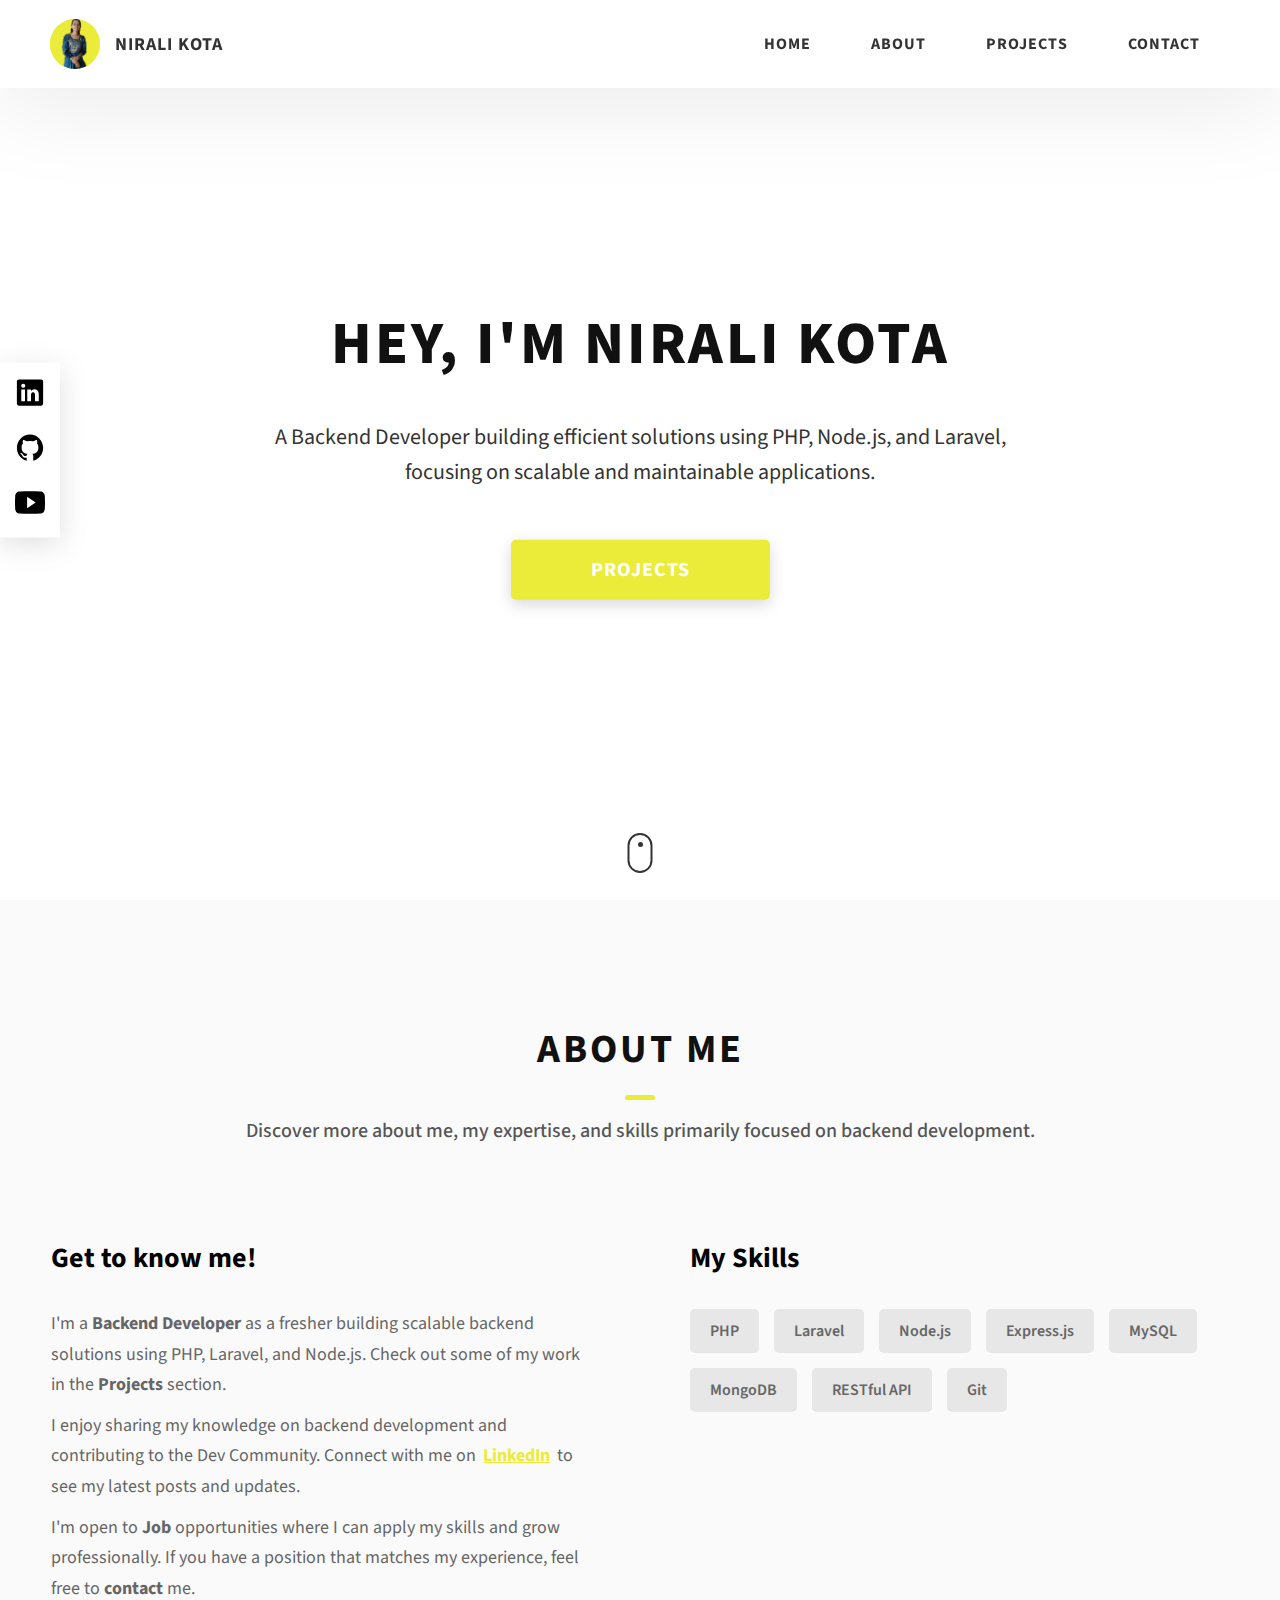
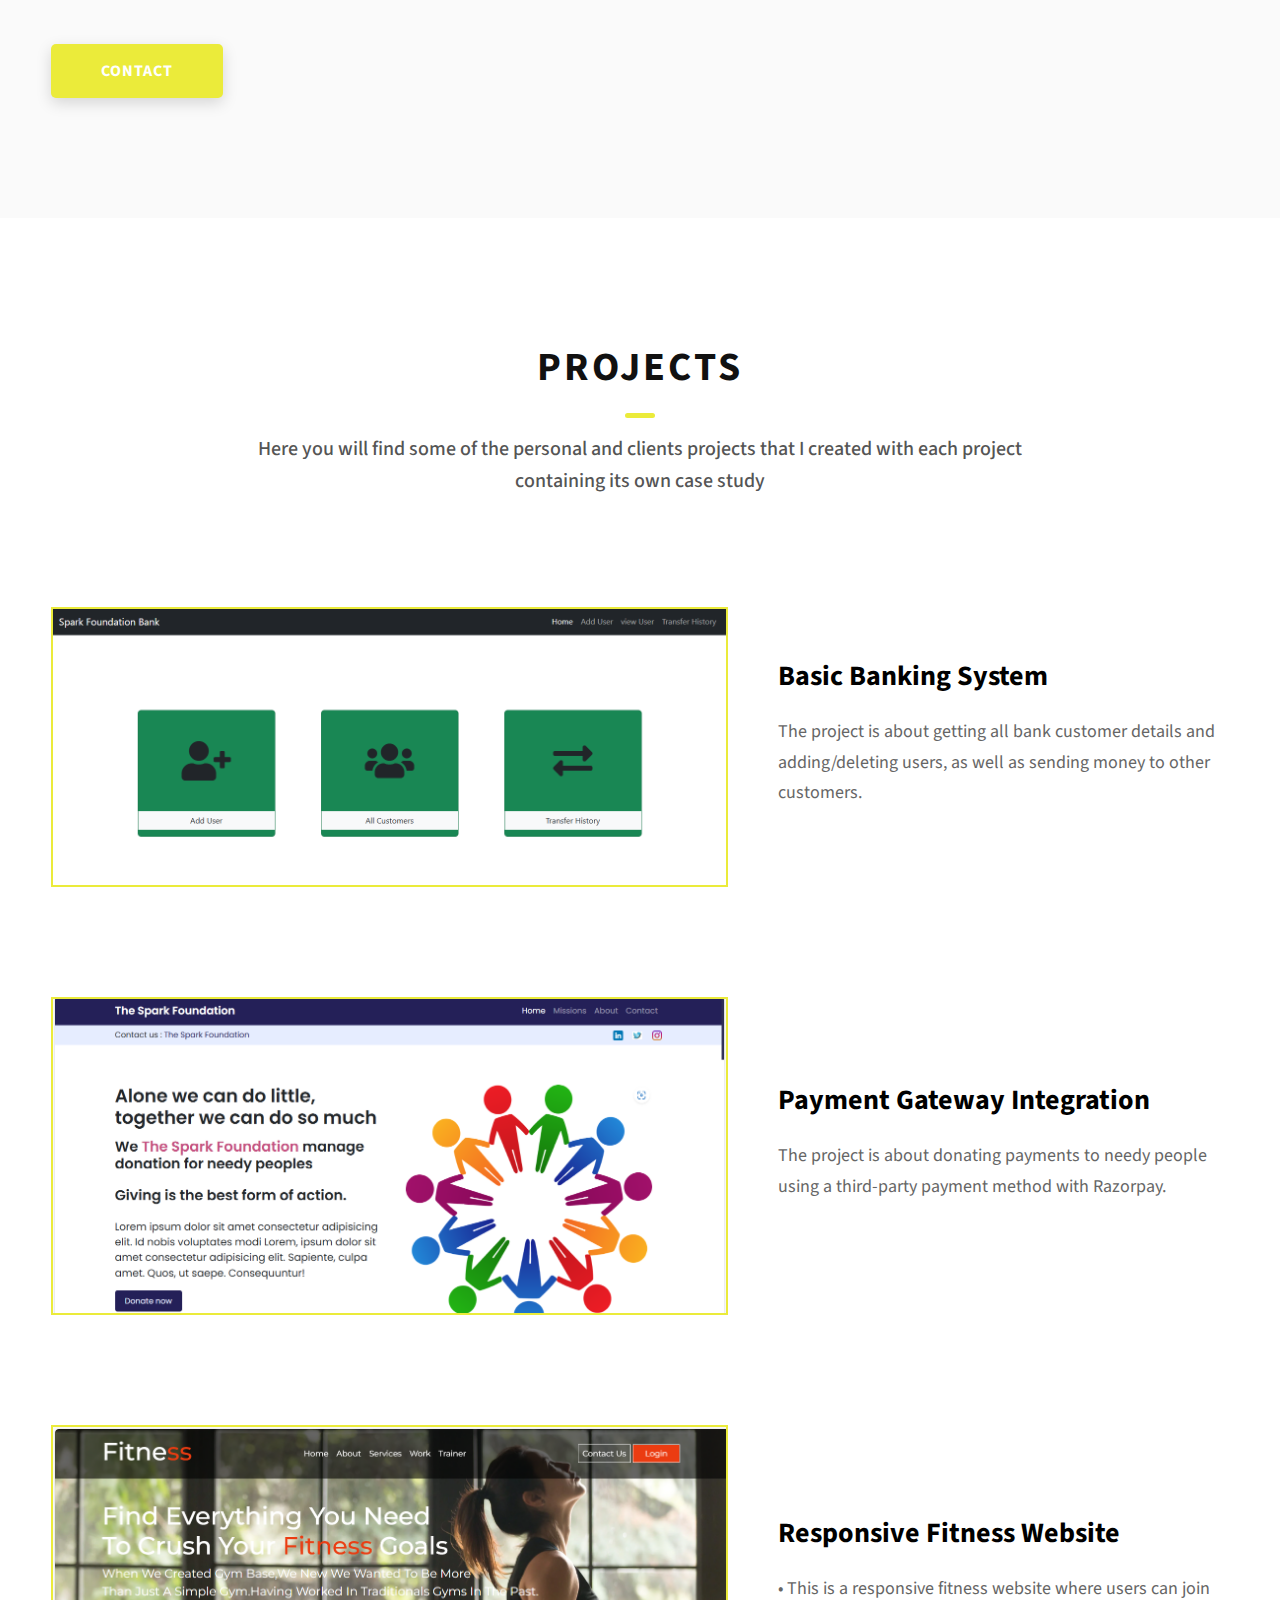
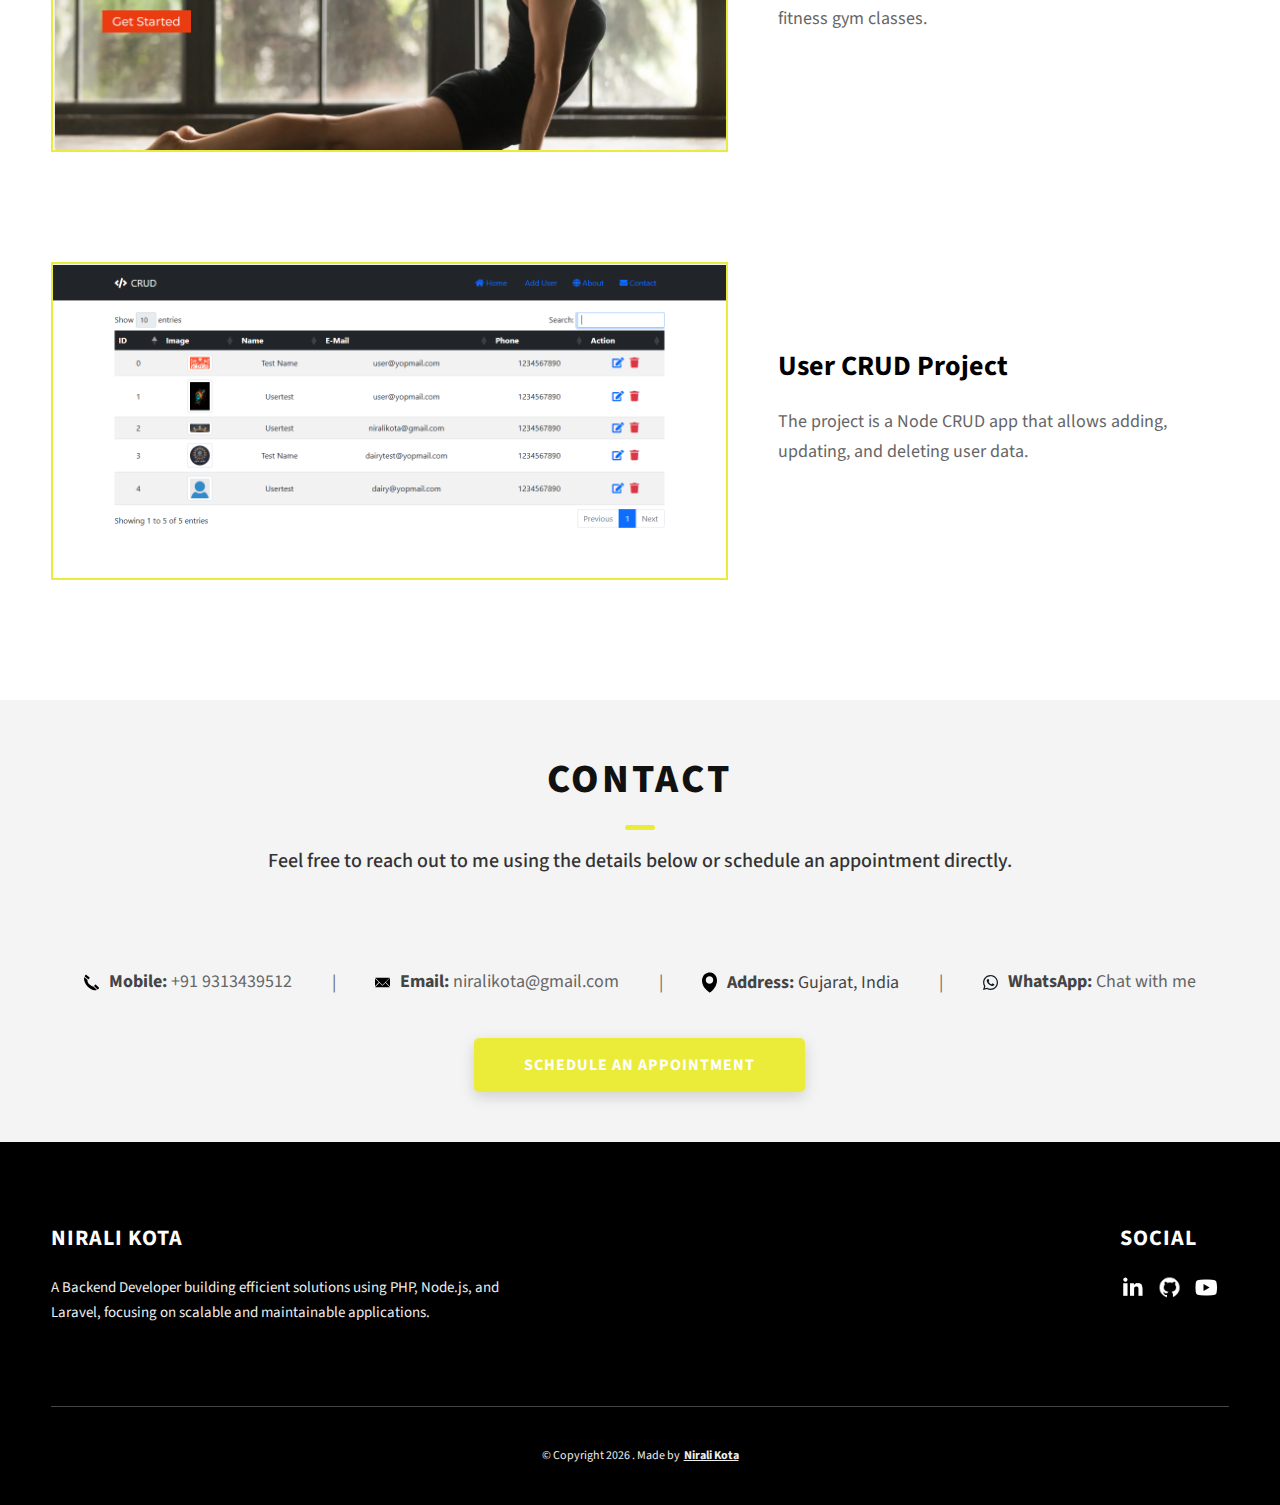
<file: index.html>
<!DOCTYPE html>
<html lang="en">

<head>
  <meta charset="UTF-8" />
  <meta name="viewport" content="width=device-width, initial-scale=1.0" />
  <meta http-equiv="X-UA-Compatible" content="ie=edge" />
  <link id="favicon" rel="icon" href="" type="image/x-icon">

  <title></title>

  <!-- Meta Tags -->
  <meta name="description" content="" />
  <meta name="author" content="" />
  <meta property="og:title" content="" />
  <meta property="og:site_name" content="" />
  <meta property="og:url" content="" />
  <meta property="og:description" content="" />
  <meta property="og:type" content="" />
  <meta property="og:image" content="" />

  <!-- Stylesheets -->
  <link rel="stylesheet" href="css/style.css" />

  <link href="https://fonts.googleapis.com/css2?family=Source+Sans+Pro:wght@400;600;700;900&display=swap"
    rel="stylesheet" />
  <script>
    window.dataLayer = window.dataLayer || [];
    function gtag() {
      dataLayer.push(arguments);
    }
    gtag("js", new Date());

    gtag("config", "G-QD9ESD1D9K");
  </script>

  <script>

  </script>
</head>

<body>
  <header class="header">
    <div class="header__content">
      <div class="header__logo-container">
        <div class="header__logo-img-cont">
          <img src="" alt="" class="header__logo-img" />
        </div>
        <span class="header__logo-sub"></span>
      </div>
      <div class="header__main">
        <ul class="header__links">
          <li class="header__link-wrapper">
            <a href="./" class="header__link"> Home </a>
          </li>
          <li class="header__link-wrapper">
            <a href="./#about" class="header__link">About </a>
          </li>
          <li class="header__link-wrapper">
            <a href="./#projects" class="header__link"> Projects </a>
          </li>
          <li class="header__link-wrapper">
            <a href="./#contact" class="header__link"> Contact </a>
          </li>
        </ul>
        <div class="header__main-ham-menu-cont">
          <img src="./assets/svg/ham-menu.svg" alt="hamburger menu" class="header__main-ham-menu" />
          <img src="./assets/svg/ham-menu-close.svg" alt="hamburger menu close"
            class="header__main-ham-menu-close d-none" />
        </div>
      </div>
    </div>
    <div class="header__sm-menu">
      <div class="header__sm-menu-content">
        <ul class="header__sm-menu-links">
          <li class="header__sm-menu-link">
            <a href="./"> Home </a>
          </li>

          <li class="header__sm-menu-link">
            <a href="./#about"> About </a>
          </li>

          <li class="header__sm-menu-link">
            <a href="./#projects"> Projects </a>
          </li>

          <li class="header__sm-menu-link">
            <a href="./#contact"> Contact </a>
          </li>
        </ul>
      </div>
    </div>
  </header>
  <section class="home-hero">
    <div class="home-hero__content">
      <h1 class="heading-primary"></h1>
      <div class="home-hero__info">
        <p class="text-primary">
        </p>
      </div>
      <div class="home-hero__cta">
        <a href="./#projects" class="btn btn--bg">Projects</a>
      </div>
    </div>
    <div class="home-hero__socials">
    </div>
    <div class="home-hero__mouse-scroll-cont">
      <div class="mouse"></div>
    </div>
  </section>
  <section id="about" class="about sec-pad">
  </section>
  <section id="projects" class="projects sec-pad">
    <div class="main-container">
      <h2 class="heading heading-sec heading-sec__mb-bg">
        <span class="heading-sec__main">Projects</span>
        <span class="heading-sec__sub">
          Here you will find some of the personal and clients projects that I
          created with each project containing its own case study
        </span>
      </h2>
      <div class="projects__content"></div>
    </div>
  </section>
  <section id="contact" class="contact sec-pad">
    <div class="main-container">
      <h2 class="heading heading-sec heading-sec__mb-med">
        <span class="heading-sec__main heading-sec__main--lt">Contact</span>
        <span class="heading-sec__sub heading-sec__sub--lt">
          Feel free to reach out to me using the details below or schedule an appointment directly.
        </span>
      </h2>

      <div id="contactDetails" class="contact-details"></div>
      <!-- Appointment Section -->
      <div class="appointment">
        <a href="https://calendly.com/niralikota" target="_blank"
          class="btn btn--med btn--theme dynamicBgClr">
          Schedule an Appointment
        </a>
      </div>
    </div>
  </section>

<footer class="main-footer">
  <div class="main-container">
    <div class="main-footer__upper">
      <div class="main-footer__row main-footer__row-1">
        <h2 class="heading heading-sm main-footer__heading-sm">
          <span>Social</span>
        </h2>
        <div class="main-footer__social-cont"></div>
      </div>
      <div class="main-footer__row main-footer__row-2">
        <h2 class="heading heading-sm text-lt" id="footer-name">Ram Maheshwari</h2>
        <p class="main-footer__short-desc" id="footer-description">
          A Frontend focused Web Developer building the Frontend of Websites and Web Applications that leads to the
          success of the overall product
        </p>
      </div>
    </div>
    <div class="main-footer__lower">
      &copy; Copyright
      <script>
        document.write(new Date().getFullYear());
      </script>
      . Made by
      <a rel="noreferrer" target="_blank" id="footer-link" href="">Ram Maheshwari</a>
    </div>
  </div>
</footer>

  <script src="./index.js"></script>
</body>

</html>
</file>
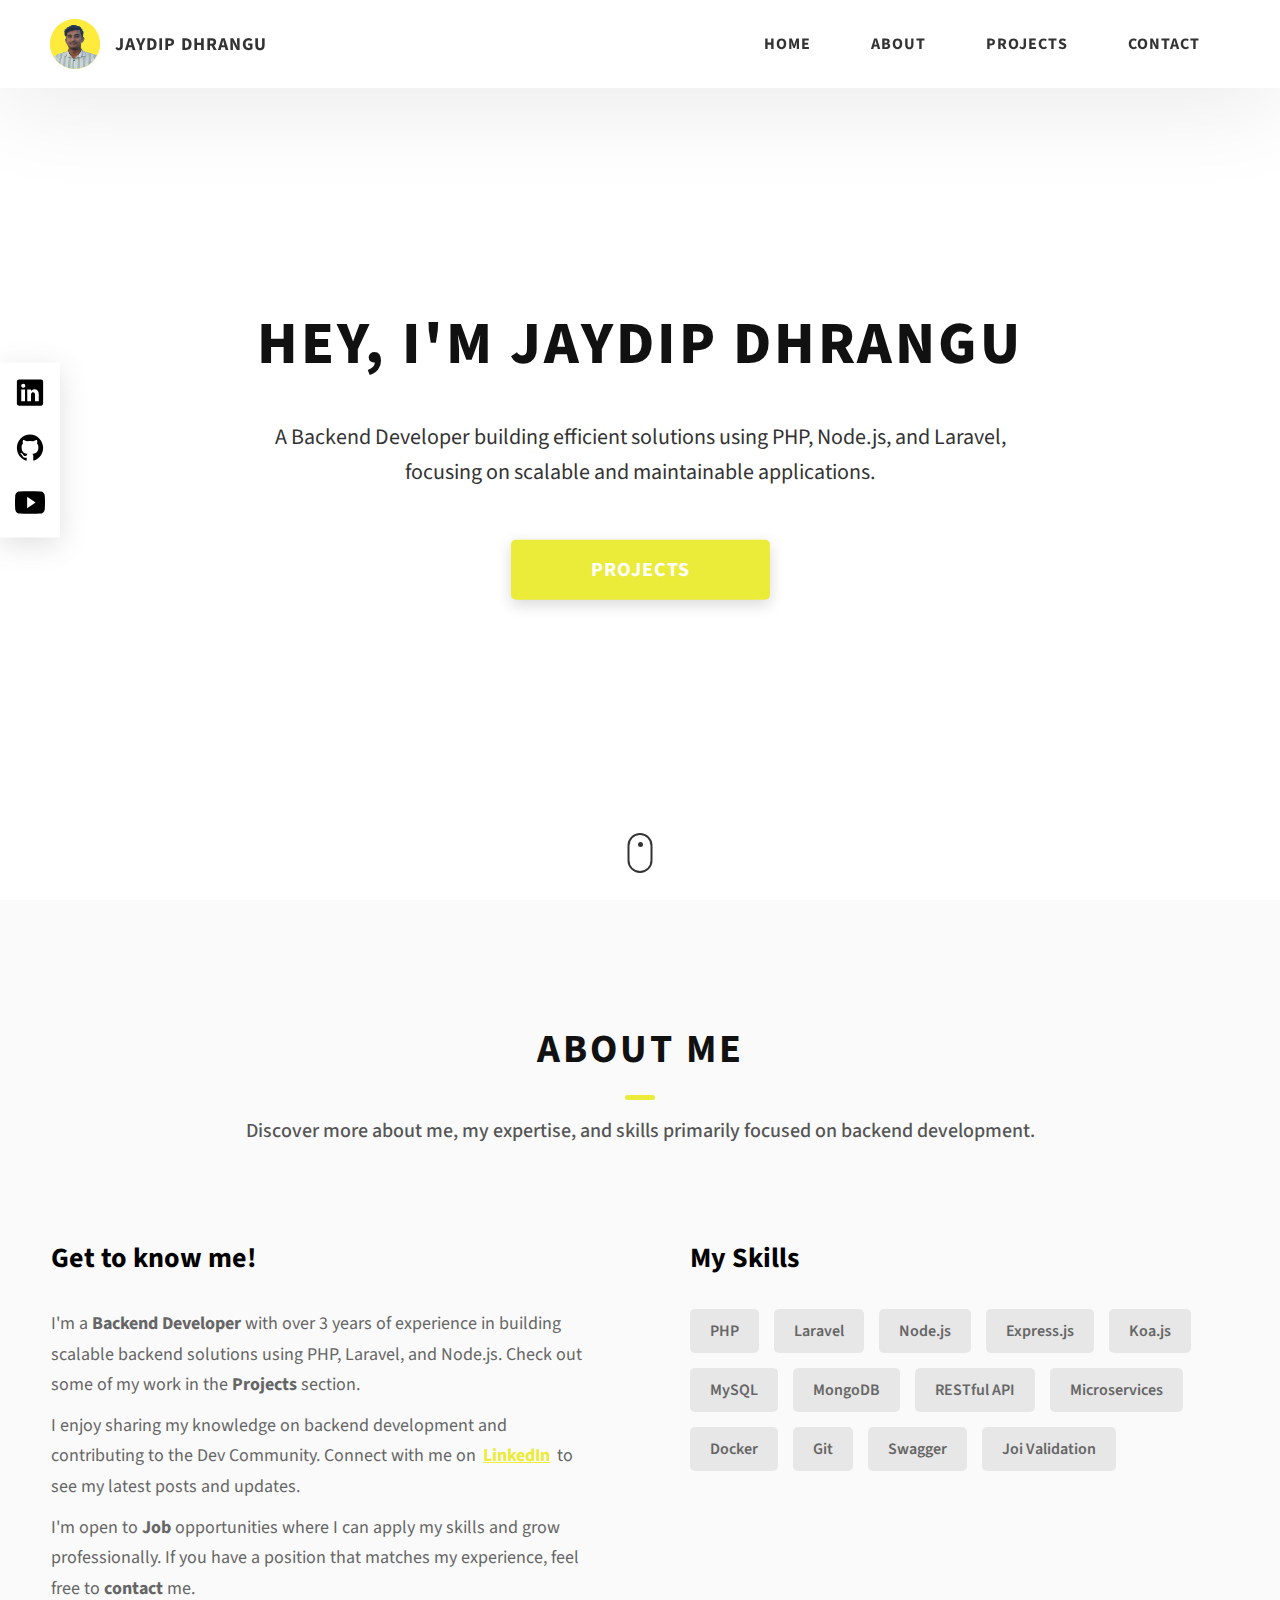
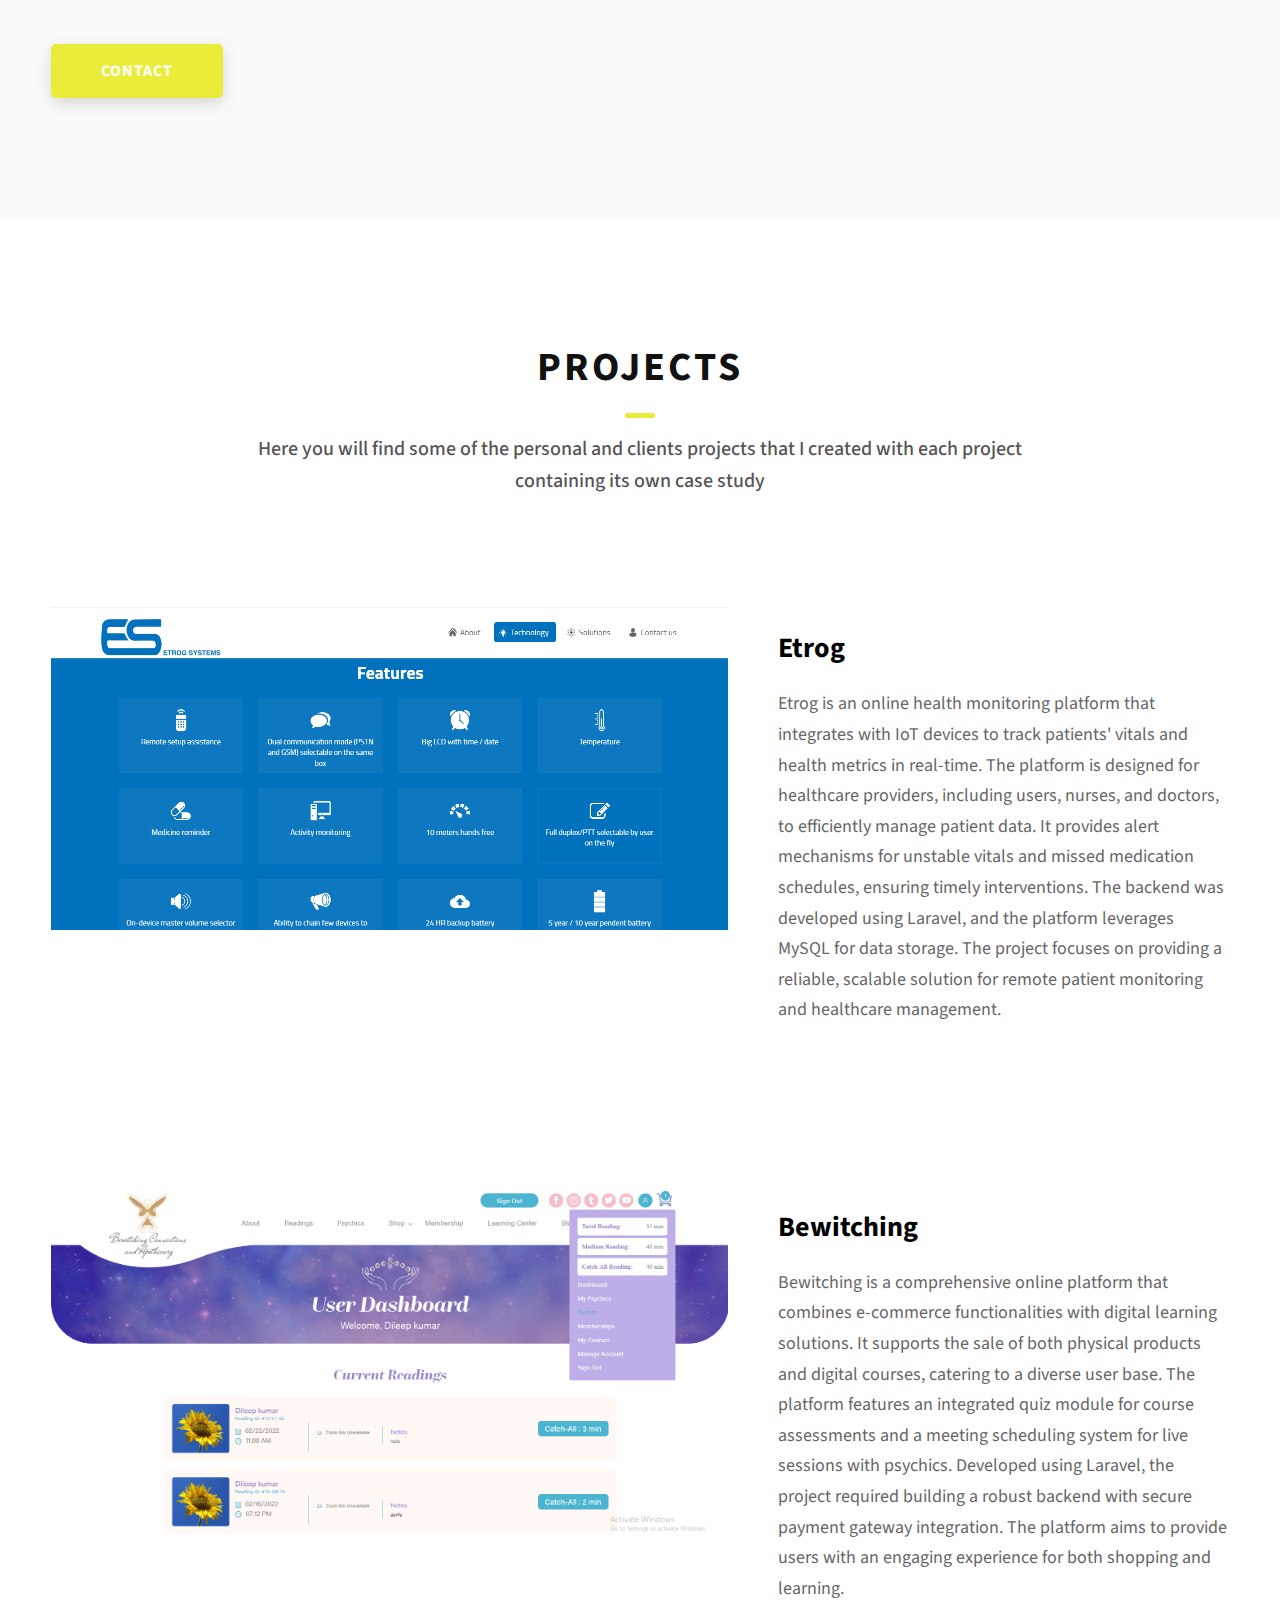
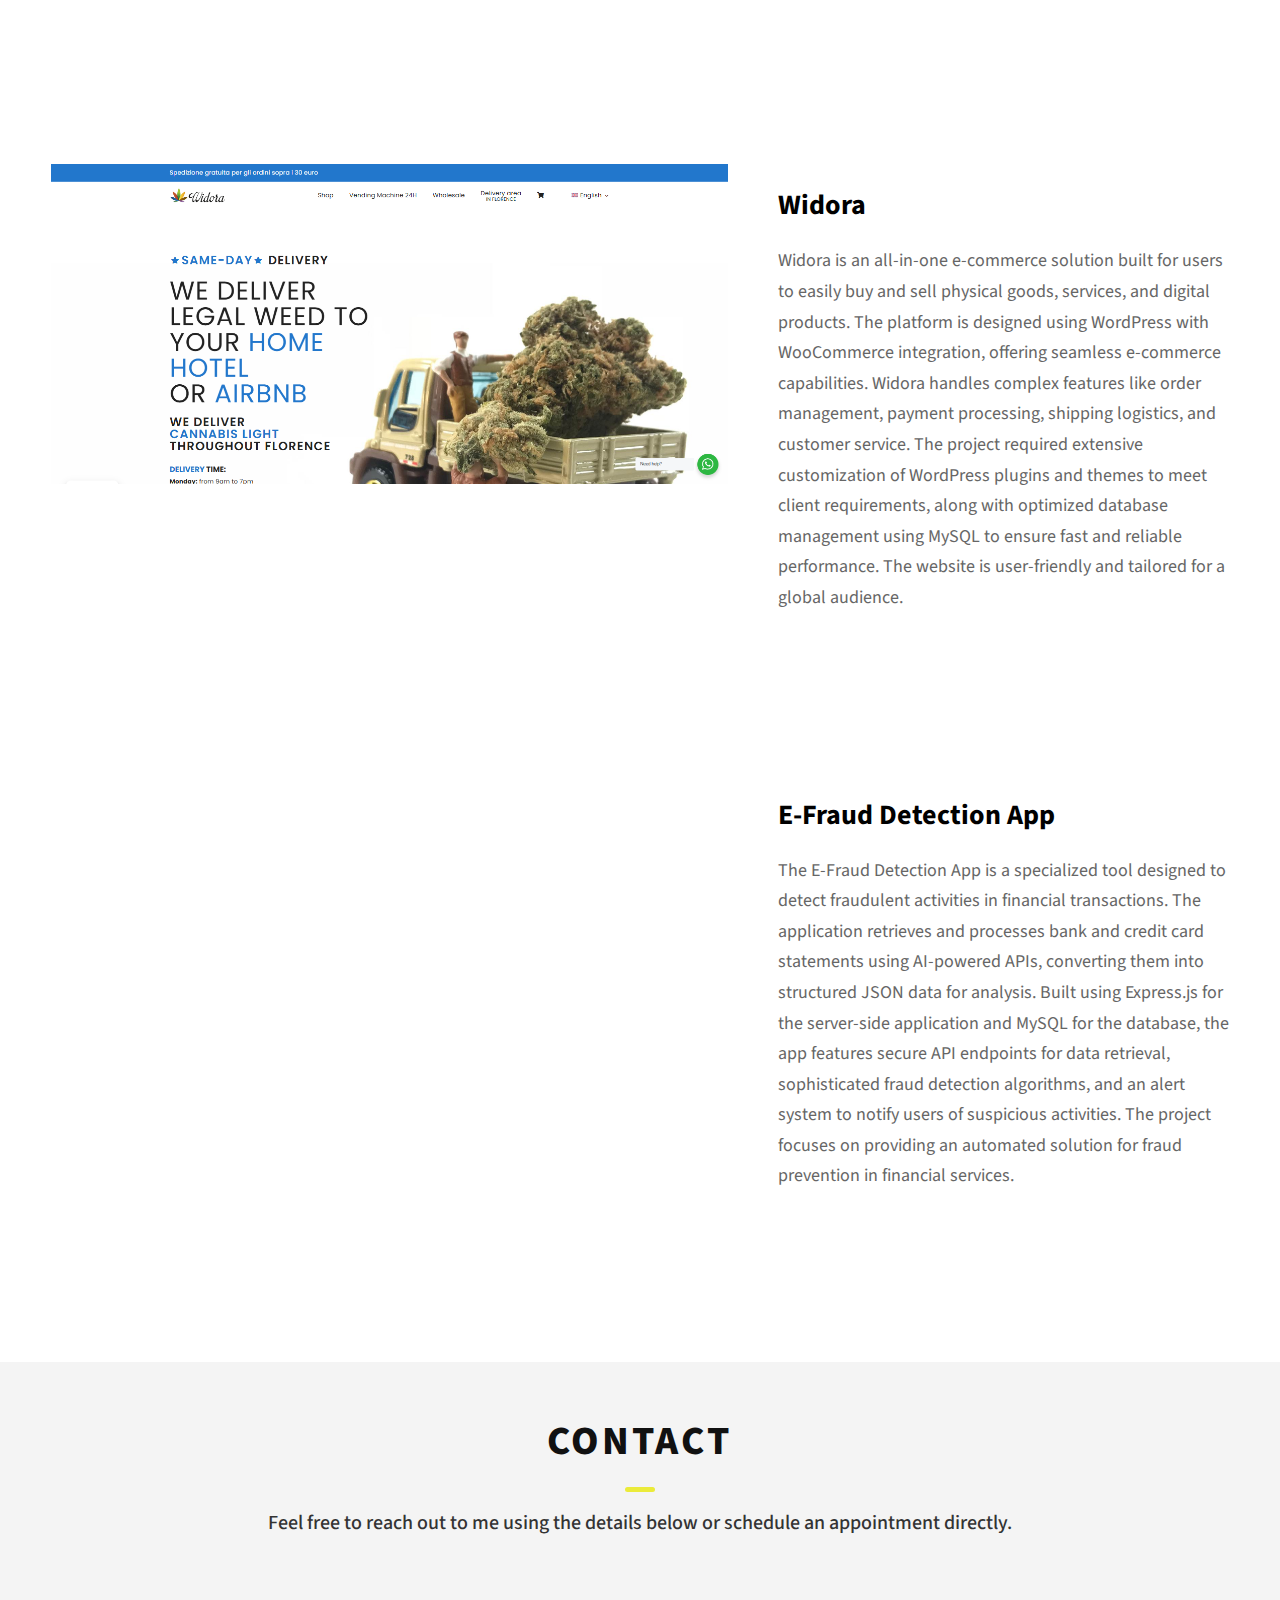
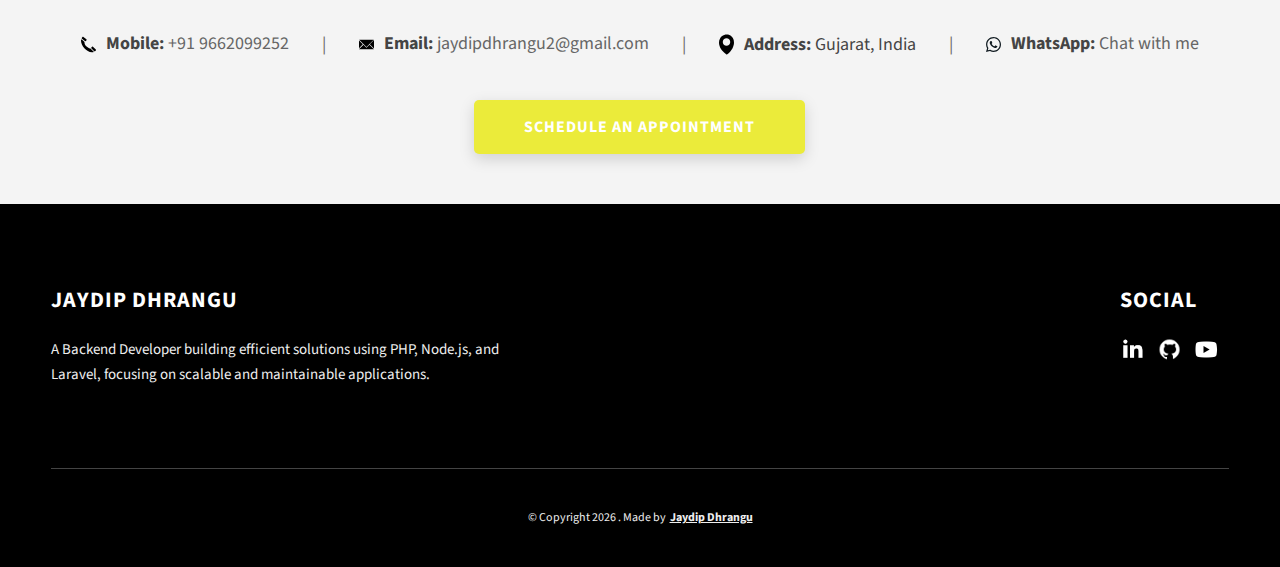
<file: www.rammaheshwari.com/index.html>
<!DOCTYPE html>
<html lang="en">

<head>
  <meta charset="UTF-8" />
  <meta name="viewport" content="width=device-width, initial-scale=1.0" />
  <meta http-equiv="X-UA-Compatible" content="ie=edge" />
  <link id="favicon" rel="icon" href="" type="image/x-icon">

  <title></title>

  <!-- Meta Tags -->
  <meta name="description" content="" />
  <meta name="author" content="" />
  <meta property="og:title" content="" />
  <meta property="og:site_name" content="" />
  <meta property="og:url" content="" />
  <meta property="og:description" content="" />
  <meta property="og:type" content="" />
  <meta property="og:image" content="" />

  <!-- Stylesheets -->
  <link rel="stylesheet" href="css/style.css" />

  <link href="https://fonts.googleapis.com/css2?family=Source+Sans+Pro:wght@400;600;700;900&display=swap"
    rel="stylesheet" />
  <script>
    window.dataLayer = window.dataLayer || [];
    function gtag() {
      dataLayer.push(arguments);
    }
    gtag("js", new Date());

    gtag("config", "G-QD9ESD1D9K");
  </script>

  <script>

  </script>
</head>

<body>
  <header class="header">
    <div class="header__content">
      <div class="header__logo-container">
        <div class="header__logo-img-cont">
          <img src="" alt="" class="header__logo-img" />
        </div>
        <span class="header__logo-sub"></span>
      </div>
      <div class="header__main">
        <ul class="header__links">
          <li class="header__link-wrapper">
            <a href="./" class="header__link"> Home </a>
          </li>
          <li class="header__link-wrapper">
            <a href="./#about" class="header__link">About </a>
          </li>
          <li class="header__link-wrapper">
            <a href="./#projects" class="header__link"> Projects </a>
          </li>
          <li class="header__link-wrapper">
            <a href="./#contact" class="header__link"> Contact </a>
          </li>
        </ul>
        <div class="header__main-ham-menu-cont">
          <img src="./assets/svg/ham-menu.svg" alt="hamburger menu" class="header__main-ham-menu" />
          <img src="./assets/svg/ham-menu-close.svg" alt="hamburger menu close"
            class="header__main-ham-menu-close d-none" />
        </div>
      </div>
    </div>
    <div class="header__sm-menu">
      <div class="header__sm-menu-content">
        <ul class="header__sm-menu-links">
          <li class="header__sm-menu-link">
            <a href="./"> Home </a>
          </li>

          <li class="header__sm-menu-link">
            <a href="./#about"> About </a>
          </li>

          <li class="header__sm-menu-link">
            <a href="./#projects"> Projects </a>
          </li>

          <li class="header__sm-menu-link">
            <a href="./#contact"> Contact </a>
          </li>
        </ul>
      </div>
    </div>
  </header>
  <section class="home-hero">
    <div class="home-hero__content">
      <h1 class="heading-primary"></h1>
      <div class="home-hero__info">
        <p class="text-primary">
        </p>
      </div>
      <div class="home-hero__cta">
        <a href="./#projects" class="btn btn--bg">Projects</a>
      </div>
    </div>
    <div class="home-hero__socials">
    </div>
    <div class="home-hero__mouse-scroll-cont">
      <div class="mouse"></div>
    </div>
  </section>
  <section id="about" class="about sec-pad">
  </section>
  <section id="projects" class="projects sec-pad">
    <div class="main-container">
      <h2 class="heading heading-sec heading-sec__mb-bg">
        <span class="heading-sec__main">Projects</span>
        <span class="heading-sec__sub">
          Here you will find some of the personal and clients projects that I
          created with each project containing its own case study
        </span>
      </h2>
      <div class="projects__content"></div>
    </div>
  </section>
  <section id="contact" class="contact sec-pad">
    <div class="main-container">
      <h2 class="heading heading-sec heading-sec__mb-med">
        <span class="heading-sec__main heading-sec__main--lt">Contact</span>
        <span class="heading-sec__sub heading-sec__sub--lt">
          Feel free to reach out to me using the details below or schedule an appointment directly.
        </span>
      </h2>

      <div id="contactDetails" class="contact-details"></div>
      <!-- Appointment Section -->
      <div class="appointment">
        <a href="https://calendly.com/yourname/appointment" target="_blank"
          class="btn btn--med btn--theme dynamicBgClr">
          Schedule an Appointment
        </a>
      </div>
    </div>
  </section>

<footer class="main-footer">
  <div class="main-container">
    <div class="main-footer__upper">
      <div class="main-footer__row main-footer__row-1">
        <h2 class="heading heading-sm main-footer__heading-sm">
          <span>Social</span>
        </h2>
        <div class="main-footer__social-cont"></div>
      </div>
      <div class="main-footer__row main-footer__row-2">
        <h2 class="heading heading-sm text-lt" id="footer-name">Ram Maheshwari</h2>
        <p class="main-footer__short-desc" id="footer-description">
          A Frontend focused Web Developer building the Frontend of Websites and Web Applications that leads to the
          success of the overall product
        </p>
      </div>
    </div>
    <div class="main-footer__lower">
      &copy; Copyright
      <script>
        document.write(new Date().getFullYear());
      </script>
      . Made by
      <a rel="noreferrer" target="_blank" id="footer-link" href="">Ram Maheshwari</a>
    </div>
  </div>
</footer>

  <script src="./index.js"></script>
</body>

</html>
</file>
<file: css/style.css>
*,
*::after,
*::before {
    margin: 0;
    padding: 0;
    box-sizing: inherit;
    font-family: inherit
}

html {
    font-size: 62.5%;
    scroll-behavior: smooth
}

@media only screen and (max-width: 75em) {
    html {
        font-size: 59%
    }
}

@media only screen and (max-width: 56.25em) {
    html {
        font-size: 56%
    }
}

@media only screen and (min-width: 112.5em) {
    html {
        font-size: 65%
    }
}

body {
    box-sizing: border-box;
    position: relative;
    line-height: 1.5;
    font-family: sans-serif;
    overflow-x: hidden;
    overflow-y: scroll;
    font-family: 'Source Sans Pro', sans-serif
}

a {
    text-decoration: none;
    color: inherit
}

li {
    list-style: none
}

input:focus,
button:focus,
a:focus,
textarea:focus {
    outline: none
}

button {
    border: none;
    cursor: pointer
}

textarea {
    resize: none
}

.heading-primary {
    font-size: 6rem;
    text-transform: uppercase;
    letter-spacing: 3px;
    text-align: center;
    color: #111;
    font-weight: 800
}

@media only screen and (max-width: 37.5em) {
    .heading-primary {
        font-size: 4.5rem
    }
}

.heading-sec__mb-bg {
    margin-bottom: 11rem
}

@media only screen and (max-width: 56.25em) {
    .heading-sec__mb-bg {
        margin-bottom: 8rem
    }
}

.heading-sec__mb-med {
    margin-bottom: 9rem
}

@media only screen and (max-width: 56.25em) {
    .heading-sec__mb-med {
        margin-bottom: 8rem
    }
}

.heading-sec__main {
    display: block;
    font-size: 4rem;
    text-transform: uppercase;
    letter-spacing: 1px;
    letter-spacing: 3px;
    text-align: center;
    margin-bottom: 3.5rem;
    position: relative;
    color: #111
}

.heading-sec__main--lt {
    color: #111;
    font-weight: 800
}

.heading-sec__main--lt::after {
    content: '';
    background: #ebeb3a !important
}

.heading-sec__main::after {
    content: '';
    position: absolute;
    top: calc(100% + 1.5rem);
    height: 5px;
    width: 3rem;
    background: #ebeb3a;
    left: 50%;
    transform: translateX(-50%);
    border-radius: 5px
}

@media only screen and (max-width: 37.5em) {
    .heading-sec__main::after {
        top: calc(100% + 1.2rem)
    }
}

.heading-sec__sub {
    display: block;
    text-align: center;
    color: #555;
    font-size: 2rem;
    font-weight: 500;
    max-width: 80rem;
    margin: auto;
    line-height: 1.6
}

@media only screen and (max-width: 37.5em) {
    .heading-sec__sub {
        font-size: 1.8rem
    }
}

.heading-sec__sub--lt {
    color: #333
}

.heading-sm {
    font-size: 2.2rem;
    text-transform: uppercase;
    letter-spacing: 1px
}

.main-container {
    max-width: 120rem;
    margin: auto;
    width: 92%
}

.btn {
    background: #ebeb3a;
    color: #fff;
    text-transform: uppercase;
    letter-spacing: 1px;
    display: inline-block;
    font-weight: 700;
    border-radius: 5px;
    box-shadow: 0 5px 15px 0 rgba(0, 0, 0, 0.15);
    transition: transform .3s
}

.btn:hover {
    transform: translateY(-3px)
}

.btn--bg {
    padding: 1.5rem 8rem;
    font-size: 2rem
}

.btn--med {
    padding: 1.5rem 5rem;
    font-size: 1.6rem
}

.btn--theme {
    background: #ebeb3a;
    color: #fff
}

.btn--theme-inv {
    color: #111;
    background: #fff;
    border: 2px solid #ebeb3a;
    box-shadow: none;
    padding: calc(1.5rem - 2px) calc(5rem - 2px)
}

.sec-pad {
    padding: 12rem 0
}

@media only screen and (max-width: 56.25em) {
    .sec-pad {
        padding: 8rem 0
    }
}

.text-primary {
    color: #333;
    font-size: 2.2rem;
    text-align: center;
    width: 100%;
    line-height: 1.6
}

@media only screen and (max-width: 37.5em) {
    .text-primary {
        font-size: 2rem
    }
}

.d-none {
    display: none
}

.home-hero {
    color: #fff;
    /* background: linear-gradient(to right, rgba(245, 245, 245, 0.8), rgba(245, 245, 245, 0.8)), url(../../assets/svg/common-bg.svg); */
    background-position: center;
    height: 100vh;
    min-height: 80rem;
    max-height: 120rem;
    position: relative
}

@media only screen and (max-width: 37.5em) {
    .home-hero {
        height: unset;
        min-height: unset
    }
}

.home-hero__socials {
    position: absolute;
    top: 50%;
    transform: translateY(-50%);
    background: #fff;
    box-shadow: rgba(100, 100, 111, 0.2) 0px 7px 29px 0px;
    padding: .5rem
}

@media only screen and (max-width: 56.25em) {
    .home-hero__socials {
        display: none
    }
}

.home-hero__mouse-scroll-cont {
    position: absolute;
    bottom: 3%;
    left: 50%;
    transform: translateX(-50%)
}

@media only screen and (max-width: 37.5em) {
    .home-hero__mouse-scroll-cont {
        display: none
    }
}

.home-hero__social {
    width: 5rem
}

.home-hero__social-icon-link {
    width: 100%;
    display: block;
    padding: 1rem;
    transition: background .3s;
    border-radius: 5px
}

.home-hero__social-icon-link:hover {
    background: rgba(120, 67, 233, 0.2)
}

.home-hero__social-icon-link--bd-none {
    border-bottom: 0
}

.home-hero__social-icon {
    width: 100%
}

.home-hero__content {
    position: absolute;
    top: 50%;
    left: 50%;
    transform: translate(-50%, -50%);
    max-width: 90rem;
    width: 92%
}

@media only screen and (max-width: 37.5em) {
    .home-hero__content {
        padding: 19rem 0 13rem 0;
        margin: auto;
        position: static;
        transform: translate(0, 0)
    }
}

.home-hero__info {
    margin: 3rem auto 0 auto;
    max-width: 80rem
}

.home-hero__cta {
    margin-top: 5rem;
    text-align: center
}

.about {
    background: #fafafa
}

.about__content {
    display: grid;
    grid-template-columns: 1fr 1fr;
    grid-gap: 10rem
}

@media only screen and (max-width: 56.25em) {
    .about__content {
        grid-template-columns: 1fr;
        grid-gap: 8rem
    }
}

.about__content-title {
    font-weight: 700;
    font-size: 2.8rem;
    margin-bottom: 3rem
}

@media only screen and (max-width: 37.5em) {
    .about__content-title {
        font-size: 2.4rem
    }
}

.about__content-details-para {
    font-size: 1.8rem;
    color: #666;
    max-width: 60rem;
    line-height: 1.7;
    margin-bottom: 1rem
}

.about__content-details-para--hl {
    font-weight: 700;
    margin: 0 3px
}

.about__content-details-para:last-child {
    margin-bottom: 4rem
}

.about__content-details-para a {
    text-decoration: underline;
    font-weight: 700;
    color: #ebeb3a;
    margin: 0 3px
}

.projects__row {
    display: grid;
    grid-template-columns: 1.5fr 1fr;
    grid-gap: 5rem;
    margin-bottom: 11rem
}

@media only screen and (max-width: 56.25em) {
    .projects__row {
        grid-template-columns: 1fr;
        grid-gap: 2rem;
        margin-bottom: 8rem
    }
}

@media only screen and (max-width: 56.25em) {
    .projects__row {
        text-align: center
    }
}

.projects__row:last-child {
    margin-bottom: 0
}

.projects__row-img-cont {
    overflow: hidden
}

.projects__row-img {
    width: 100%;
    display: block;
    -o-object-fit: cover;
    object-fit: cover;
    border:2px solid #ebeb3a
    ;
}

.projects__row-content {
    padding: 2rem 0;
    display: flex;
    justify-content: center;
    flex-direction: column;
    align-items: flex-start
}

@media only screen and (max-width: 56.25em) {
    .projects__row-content {
        align-items: center
    }
}

.projects__row-content-title {
    font-weight: 700;
    font-size: 2.8rem;
    margin-bottom: 2rem
}

@media only screen and (max-width: 37.5em) {
    .projects__row-content-title {
        font-size: 2.4rem
    }
}

.projects__row-content-desc {
    font-size: 1.8rem;
    color: #666;
    max-width: 60rem;
    line-height: 1.7;
    margin-bottom: 3rem
}

@media only screen and (max-width: 37.5em) {
    .projects__row-content-desc {
        font-size: 1.7rem
    }
}

.contact__form-container {
    box-shadow: rgba(100, 100, 111, 0.2) 0px 7px 29px 0px;
    background: white;
    padding: 4rem;
    margin-top: 6rem;
    max-width: 80rem;
    text-align: right;
    width: 95%;
    border-radius: 5px;
    margin: 5rem auto 0 auto
}

@media only screen and (max-width: 37.5em) {
    .contact__form-container {
        padding: 3rem
    }
}

.contact__form-field {
    margin-bottom: 4rem
}

@media only screen and (max-width: 37.5em) {
    .contact__form-field {
        margin-bottom: 3rem
    }
}

.contact__form-label {
    color: #666;
    font-size: 1.4rem;
    letter-spacing: 1px;
    font-weight: 700;
    margin-bottom: 1rem;
    display: block;
    text-align: left
}

.contact__form-input {
    color: #333;
    padding: 2rem;
    width: 100%;
    border: 1px solid #ebebeb;
    font-size: 1.6rem;
    letter-spacing: 0px;
    background: #f0f0f0;
    border-radius: 5px;
    font-weight: 600
}

.contact__form-input::-moz-placeholder {
    color: #999;
    font-weight: 600;
    font-size: 1.6rem
}

.contact__form-input:-ms-input-placeholder {
    color: #999;
    font-weight: 600;
    font-size: 1.6rem
}

.contact__form-input::placeholder {
    color: #999;
    font-weight: 600;
    font-size: 1.6rem
}

.contact__form-input::-webkit-input-placeholder {
    color: #999;
    font-weight: 600;
    font-size: 1.6rem
}

.contact__form-input:-ms-input-placeholder {
    color: #999;
    font-weight: 600;
    font-size: 1.6rem
}

.contact__form-input::-ms-input-placeholder {
    color: #999;
    font-weight: 600;
    font-size: 1.6rem
}

.contact__form-input:-moz-placeholder {
    opacity: 1;
    color: #999;
    font-weight: 600;
    font-size: 1.6rem
}

.contact__form-input::-moz-placeholder {
    opacity: 1;
    color: #999;
    font-weight: 600;
    font-size: 1.6rem
}

.contact__btn {
    width: 30%;
    padding: 2rem 4rem;
    font-size: 1.6rem
}

@media only screen and (max-width: 37.5em) {
    .contact__btn {
        width: 100%
    }
}

.project-cs-hero {
    color: #fff;
    /* background: linear-gradient(to right, rgba(245, 245, 245, 0.8), rgba(245, 245, 245, 0.8)), url(../../assets/svg/common-bg.svg); */
    background-size: cover;
    background-position: center;
    position: relative
}

@media only screen and (max-width: 37.5em) {
    .project-cs-hero {
        height: unset;
        min-height: unset
    }
}

.project-cs-hero__content {
    padding: 25rem 0 17rem 0;
    max-width: 90rem;
    width: 92%;
    margin: auto
}

@media only screen and (max-width: 37.5em) {
    .project-cs-hero__content {
        padding: 19rem 0 13rem 0;
        margin: auto;
        position: static;
        transform: translate(0, 0)
    }
}

.project-cs-hero__info {
    margin: 3rem auto 0 auto;
    max-width: 80rem
}

.project-cs-hero__cta {
    margin-top: 5rem;
    text-align: center
}

.project-details__content {
    padding: 8rem 0;
    max-width: 90rem;
    margin: auto
}

.project-details__content-title {
    font-weight: 700;
    font-size: 2.8rem;
    margin-bottom: 3rem
}

@media only screen and (max-width: 37.5em) {
    .project-details__content-title {
        font-size: 2.4rem
    }
}

.project-details__showcase-img-cont {
    width: 100%;
    margin-bottom: 6rem
}

.project-details__showcase-img {
    width: 100%
}

.project-details__content-main {
    width: 100%;
    max-width: 70rem;
    margin: auto
}

.project-details__desc {
    margin: 0 0 7rem 0
}

.project-details__desc-para {
    font-size: 1.8rem;
    line-height: 1.7;
    color: #666;
    margin-bottom: 2rem
}

.project-details__tools-used {
    margin: 0 0 7rem 0
}

.project-details__tools-used-list {
    display: flex;
    flex-wrap: wrap
}

.project-details__tools-used-item {
    padding: 1rem 2rem;
    margin-bottom: 1.5rem;
    margin-right: 1.5rem;
    font-size: 1.6rem;
    background: rgba(153, 153, 153, 0.2);
    border-radius: 5px;
    font-weight: 600;
    color: #777
}

.project-details__links {
    margin: 0 0
}

.project-details__links-btn {
    margin-right: 2rem
}

@media only screen and (max-width: 37.5em) {
    .project-details__links-btn {
        margin-right: 0;
        width: 70%;
        margin-bottom: 2rem;
        text-align: center
    }
}

.project-details__links-btn:last-child {
    margin: 0
}

@media only screen and (max-width: 37.5em) {
    .project-details__links-btn:last-child {
        margin: 0
    }
}

.header {
    position: fixed;
    width: 100%;
    z-index: 1000;
    background: #000;
    background: #fff;
    box-shadow: 0 10px 100px rgba(0, 0, 0, 0.1)
}

.header__content {
    display: flex;
    align-items: center;
    justify-content: space-between;
    padding: 1rem 5rem
}

@media only screen and (max-width: 56.25em) {
    .header__content {
        padding: 0 2rem
    }
}

.header__logo-container {
    display: flex;
    align-items: center;
    cursor: pointer;
    color: #333;
    transition: color .3s
}

.header__logo-container:hover {
    color: #ebeb3a
}

.header__logo-img-cont {
    width: 5rem;
    height: 5rem;
    border-radius: 50px;
    overflow: hidden;
    margin-right: 1.5rem;
    background: #ebeb3a
}

@media only screen and (max-width: 56.25em) {
    .header__logo-img-cont {
        width: 4.5rem;
        height: 4.5rem;
        margin-right: 1.2rem
    }
}

.header__logo-img {
    width: 100%;
    height: 100%;
    -o-object-fit: cover;
    object-fit: cover;
    -o-object-position: center;
    object-position: center;
    display: block
}

.header__logo-sub {
    font-size: 1.8rem;
    text-transform: uppercase;
    font-weight: 700;
    letter-spacing: 1px
}

.header__links {
    display: flex
}

@media only screen and (max-width: 37.5em) {
    .header__links {
        display: none
    }
}

.header__link {
    padding: 2.2rem 3rem;
    display: inline-block;
    font-size: 1.6rem;
    color: #333;
    text-transform: uppercase;
    letter-spacing: 1px;
    font-weight: 700;
    transition: color .3s
}

.header__link:hover {
    color: #ebeb3a
}

@media only screen and (max-width: 56.25em) {
    .header__link {
        padding: 3rem 1.8rem;
        font-size: 1.5rem
    }
}

.header__main-ham-menu-cont {
    display: none;
    width: 3rem;
    padding: 2.2rem 0
}

@media only screen and (max-width: 37.5em) {
    .header__main-ham-menu-cont {
        display: block
    }
}

.header__main-ham-menu {
    width: 100%
}

.header__main-ham-menu-close {
    width: 100%
}

.header__sm-menu {
    background: #fff;
    position: absolute;
    width: 100%;
    top: 100%;
    visibility: hidden;
    opacity: 0;
    transition: all .3s;
    box-shadow: 0px 5px 5px 0px rgba(0, 0, 0, 0.1);
    -webkit-box-shadow: 0px 5px 5px 0px rgba(0, 0, 0, 0.1);
    -moz-box-shadow: 0px 5px 5px 0px rgba(0, 0, 0, 0.1)
}

.header__sm-menu--active {
    visibility: hidden;
    opacity: 0
}

@media only screen and (max-width: 37.5em) {
    .header__sm-menu--active {
        visibility: visible;
        opacity: 1
    }
}

.header__sm-menu-link a {
    display: block;
    text-decoration: none;
    padding: 2.5rem 3rem;
    font-size: 1.6rem;
    color: #333;
    text-align: right;
    border-bottom: 1px solid #eee;
    font-weight: 700;
    text-transform: uppercase;
    letter-spacing: 2px;
    transition: color .3s
}

.header__sm-menu-link a:hover {
    color: #ebeb3a
}

.header__sm-menu-link:first-child a {
    border-top: 1px solid #eee
}

.header__sm-menu-link-last {
    border-bottom: 0
}

.main-footer {
    background: #000;
    color: #fff
}

.main-footer__upper {
    display: flex;
    justify-content: space-between;
    padding: 8rem 0
}

@media only screen and (max-width: 56.25em) {
    .main-footer__upper {
        padding: 6rem 0
    }
}

@media only screen and (max-width: 37.5em) {
    .main-footer__upper {
        display: block
    }
}

.main-footer__row-1 {
    order: 2
}

@media only screen and (max-width: 56.25em) {
    .main-footer__row-1 {
        margin-bottom: 5rem
    }
}

.main-footer__row-2 {
    width: 40%;
    order: 1;
    max-width: 50rem
}

@media only screen and (max-width: 56.25em) {
    .main-footer__row-2 {
        width: 100%
    }
}

.main-footer__short-desc {
    margin-top: 2rem;
    color: #eee;
    font-size: 1.5rem;
    line-height: 1.7
}

.main-footer__social-cont {
    margin-top: 2rem
}

.main-footer__icon {
    margin-right: 1rem;
    width: 2.5rem
}

.main-footer__icon--mr-none {
    margin-right: 0
}

.main-footer__lower {
    padding: 4rem 0;
    border-top: 1px solid #444;
    color: #eee;
    font-size: 1.2rem;
    text-align: left;
    text-align: center
}

.main-footer__lower a {
    text-decoration: underline;
    font-weight: bold;
    margin-left: 2px
}

@media only screen and (max-width: 56.25em) {
    .main-footer__lower {
        padding: 3.5rem 0
    }
}

.skills {
    display: flex;
    flex-wrap: wrap
}

.skills__skill {
    padding: 1rem 2rem;
    margin-bottom: 1.5rem;
    margin-right: 1.5rem;
    font-size: 1.6rem;
    background: rgba(153, 153, 153, 0.2);
    border-radius: 5px;
    font-weight: 600;
    color: #666
}

.mouse {
    width: 25px;
    height: 40px;
    border: 2px solid #333;
    border-radius: 60px;
    position: relative;
    overflow: hidden
}

.mouse::before {
    content: '';
    width: 5px;
    height: 5px;
    position: absolute;
    top: 7px;
    left: 50%;
    transform: translateX(-50%);
    background-color: #333;
    border-radius: 50%;
    opacity: 1;
    animation: wheel 1.3s infinite;
    -webkit-animation: wheel 1.3s infinite
}

@keyframes wheel {
    to {
        opacity: 0;
        top: 27px
    }
}

@-webkit-keyframes wheel {
    to {
        opacity: 0;
        top: 27px
    }
}

/* Contact Section Styles */
#contact {
    padding: 50px 20px;
    background: var(--dynamic-bg-color, #f4f4f4);
    /* Dynamic background with fallback */
    color: #333;
}

#contact .main-container {
    max-width: 1200px;
    margin: 0 auto;
    text-align: center;
}

.contact-details {
    display: flex;
    flex-direction: column;
    gap: 10px;
    margin-top: 20px;
    align-items: center;
    font-size: 1.8rem;
    color: #666;
}

.contact-item {
    display: flex;
    align-items: center;
    color: #444;
    gap: 10px;
}

.contact-icon {
    width: 15px;
    height: 25px;
    /* filter: grayscale(100%) brightness(0.6); */
    /* Optional icon styling */
}

.contact-item a {
    font-size: 1.8rem;
    color: #666;
    max-width: 60rem;
    line-height: 1.7;
    margin-bottom: 3rem;
}

.contact-item a:hover {
    color: #0056b3;
}

.appointment {
    margin-top: 40px;
}


.appointment-btn:hover {
    background: #0056b3;
    transform: scale(1.05);
}

/* Responsive Design */
@media (min-width: 768px) {
    .contact-details {
        flex-direction: row;
        justify-content: space-around;
    }
}
</file>
<file: www.rammaheshwari.com/css/style.css>
*,
*::after,
*::before {
    margin: 0;
    padding: 0;
    box-sizing: inherit;
    font-family: inherit
}

html {
    font-size: 62.5%;
    scroll-behavior: smooth
}

@media only screen and (max-width: 75em) {
    html {
        font-size: 59%
    }
}

@media only screen and (max-width: 56.25em) {
    html {
        font-size: 56%
    }
}

@media only screen and (min-width: 112.5em) {
    html {
        font-size: 65%
    }
}

body {
    box-sizing: border-box;
    position: relative;
    line-height: 1.5;
    font-family: sans-serif;
    overflow-x: hidden;
    overflow-y: scroll;
    font-family: 'Source Sans Pro', sans-serif
}

a {
    text-decoration: none;
    color: inherit
}

li {
    list-style: none
}

input:focus,
button:focus,
a:focus,
textarea:focus {
    outline: none
}

button {
    border: none;
    cursor: pointer
}

textarea {
    resize: none
}

.heading-primary {
    font-size: 6rem;
    text-transform: uppercase;
    letter-spacing: 3px;
    text-align: center;
    color: #111;
    font-weight: 800
}

@media only screen and (max-width: 37.5em) {
    .heading-primary {
        font-size: 4.5rem
    }
}

.heading-sec__mb-bg {
    margin-bottom: 11rem
}

@media only screen and (max-width: 56.25em) {
    .heading-sec__mb-bg {
        margin-bottom: 8rem
    }
}

.heading-sec__mb-med {
    margin-bottom: 9rem
}

@media only screen and (max-width: 56.25em) {
    .heading-sec__mb-med {
        margin-bottom: 8rem
    }
}

.heading-sec__main {
    display: block;
    font-size: 4rem;
    text-transform: uppercase;
    letter-spacing: 1px;
    letter-spacing: 3px;
    text-align: center;
    margin-bottom: 3.5rem;
    position: relative;
    color: #111
}

.heading-sec__main--lt {
    color: #111;
    font-weight: 800
}

.heading-sec__main--lt::after {
    content: '';
    background: #ebeb3a !important
}

.heading-sec__main::after {
    content: '';
    position: absolute;
    top: calc(100% + 1.5rem);
    height: 5px;
    width: 3rem;
    background: #ebeb3a;
    left: 50%;
    transform: translateX(-50%);
    border-radius: 5px
}

@media only screen and (max-width: 37.5em) {
    .heading-sec__main::after {
        top: calc(100% + 1.2rem)
    }
}

.heading-sec__sub {
    display: block;
    text-align: center;
    color: #555;
    font-size: 2rem;
    font-weight: 500;
    max-width: 80rem;
    margin: auto;
    line-height: 1.6
}

@media only screen and (max-width: 37.5em) {
    .heading-sec__sub {
        font-size: 1.8rem
    }
}

.heading-sec__sub--lt {
    color: #333
}

.heading-sm {
    font-size: 2.2rem;
    text-transform: uppercase;
    letter-spacing: 1px
}

.main-container {
    max-width: 120rem;
    margin: auto;
    width: 92%
}

.btn {
    background: #ebeb3a;
    color: #fff;
    text-transform: uppercase;
    letter-spacing: 1px;
    display: inline-block;
    font-weight: 700;
    border-radius: 5px;
    box-shadow: 0 5px 15px 0 rgba(0, 0, 0, 0.15);
    transition: transform .3s
}

.btn:hover {
    transform: translateY(-3px)
}

.btn--bg {
    padding: 1.5rem 8rem;
    font-size: 2rem
}

.btn--med {
    padding: 1.5rem 5rem;
    font-size: 1.6rem
}

.btn--theme {
    background: #ebeb3a;
    color: #fff
}

.btn--theme-inv {
    color: #111;
    background: #fff;
    border: 2px solid #ebeb3a;
    box-shadow: none;
    padding: calc(1.5rem - 2px) calc(5rem - 2px)
}

.sec-pad {
    padding: 12rem 0
}

@media only screen and (max-width: 56.25em) {
    .sec-pad {
        padding: 8rem 0
    }
}

.text-primary {
    color: #333;
    font-size: 2.2rem;
    text-align: center;
    width: 100%;
    line-height: 1.6
}

@media only screen and (max-width: 37.5em) {
    .text-primary {
        font-size: 2rem
    }
}

.d-none {
    display: none
}

.home-hero {
    color: #fff;
    /* background: linear-gradient(to right, rgba(245, 245, 245, 0.8), rgba(245, 245, 245, 0.8)), url(../../assets/svg/common-bg.svg); */
    background-position: center;
    height: 100vh;
    min-height: 80rem;
    max-height: 120rem;
    position: relative
}

@media only screen and (max-width: 37.5em) {
    .home-hero {
        height: unset;
        min-height: unset
    }
}

.home-hero__socials {
    position: absolute;
    top: 50%;
    transform: translateY(-50%);
    background: #fff;
    box-shadow: rgba(100, 100, 111, 0.2) 0px 7px 29px 0px;
    padding: .5rem
}

@media only screen and (max-width: 56.25em) {
    .home-hero__socials {
        display: none
    }
}

.home-hero__mouse-scroll-cont {
    position: absolute;
    bottom: 3%;
    left: 50%;
    transform: translateX(-50%)
}

@media only screen and (max-width: 37.5em) {
    .home-hero__mouse-scroll-cont {
        display: none
    }
}

.home-hero__social {
    width: 5rem
}

.home-hero__social-icon-link {
    width: 100%;
    display: block;
    padding: 1rem;
    transition: background .3s;
    border-radius: 5px
}

.home-hero__social-icon-link:hover {
    background: rgba(120, 67, 233, 0.2)
}

.home-hero__social-icon-link--bd-none {
    border-bottom: 0
}

.home-hero__social-icon {
    width: 100%
}

.home-hero__content {
    position: absolute;
    top: 50%;
    left: 50%;
    transform: translate(-50%, -50%);
    max-width: 90rem;
    width: 92%
}

@media only screen and (max-width: 37.5em) {
    .home-hero__content {
        padding: 19rem 0 13rem 0;
        margin: auto;
        position: static;
        transform: translate(0, 0)
    }
}

.home-hero__info {
    margin: 3rem auto 0 auto;
    max-width: 80rem
}

.home-hero__cta {
    margin-top: 5rem;
    text-align: center
}

.about {
    background: #fafafa
}

.about__content {
    display: grid;
    grid-template-columns: 1fr 1fr;
    grid-gap: 10rem
}

@media only screen and (max-width: 56.25em) {
    .about__content {
        grid-template-columns: 1fr;
        grid-gap: 8rem
    }
}

.about__content-title {
    font-weight: 700;
    font-size: 2.8rem;
    margin-bottom: 3rem
}

@media only screen and (max-width: 37.5em) {
    .about__content-title {
        font-size: 2.4rem
    }
}

.about__content-details-para {
    font-size: 1.8rem;
    color: #666;
    max-width: 60rem;
    line-height: 1.7;
    margin-bottom: 1rem
}

.about__content-details-para--hl {
    font-weight: 700;
    margin: 0 3px
}

.about__content-details-para:last-child {
    margin-bottom: 4rem
}

.about__content-details-para a {
    text-decoration: underline;
    font-weight: 700;
    color: #ebeb3a;
    margin: 0 3px
}

.projects__row {
    display: grid;
    grid-template-columns: 1.5fr 1fr;
    grid-gap: 5rem;
    margin-bottom: 11rem
}

@media only screen and (max-width: 56.25em) {
    .projects__row {
        grid-template-columns: 1fr;
        grid-gap: 2rem;
        margin-bottom: 8rem
    }
}

@media only screen and (max-width: 56.25em) {
    .projects__row {
        text-align: center
    }
}

.projects__row:last-child {
    margin-bottom: 0
}

.projects__row-img-cont {
    overflow: hidden
}

.projects__row-img {
    width: 100%;
    display: block;
    -o-object-fit: cover;
    object-fit: cover
}

.projects__row-content {
    padding: 2rem 0;
    display: flex;
    justify-content: center;
    flex-direction: column;
    align-items: flex-start
}

@media only screen and (max-width: 56.25em) {
    .projects__row-content {
        align-items: center
    }
}

.projects__row-content-title {
    font-weight: 700;
    font-size: 2.8rem;
    margin-bottom: 2rem
}

@media only screen and (max-width: 37.5em) {
    .projects__row-content-title {
        font-size: 2.4rem
    }
}

.projects__row-content-desc {
    font-size: 1.8rem;
    color: #666;
    max-width: 60rem;
    line-height: 1.7;
    margin-bottom: 3rem
}

@media only screen and (max-width: 37.5em) {
    .projects__row-content-desc {
        font-size: 1.7rem
    }
}

.contact__form-container {
    box-shadow: rgba(100, 100, 111, 0.2) 0px 7px 29px 0px;
    background: white;
    padding: 4rem;
    margin-top: 6rem;
    max-width: 80rem;
    text-align: right;
    width: 95%;
    border-radius: 5px;
    margin: 5rem auto 0 auto
}

@media only screen and (max-width: 37.5em) {
    .contact__form-container {
        padding: 3rem
    }
}

.contact__form-field {
    margin-bottom: 4rem
}

@media only screen and (max-width: 37.5em) {
    .contact__form-field {
        margin-bottom: 3rem
    }
}

.contact__form-label {
    color: #666;
    font-size: 1.4rem;
    letter-spacing: 1px;
    font-weight: 700;
    margin-bottom: 1rem;
    display: block;
    text-align: left
}

.contact__form-input {
    color: #333;
    padding: 2rem;
    width: 100%;
    border: 1px solid #ebebeb;
    font-size: 1.6rem;
    letter-spacing: 0px;
    background: #f0f0f0;
    border-radius: 5px;
    font-weight: 600
}

.contact__form-input::-moz-placeholder {
    color: #999;
    font-weight: 600;
    font-size: 1.6rem
}

.contact__form-input:-ms-input-placeholder {
    color: #999;
    font-weight: 600;
    font-size: 1.6rem
}

.contact__form-input::placeholder {
    color: #999;
    font-weight: 600;
    font-size: 1.6rem
}

.contact__form-input::-webkit-input-placeholder {
    color: #999;
    font-weight: 600;
    font-size: 1.6rem
}

.contact__form-input:-ms-input-placeholder {
    color: #999;
    font-weight: 600;
    font-size: 1.6rem
}

.contact__form-input::-ms-input-placeholder {
    color: #999;
    font-weight: 600;
    font-size: 1.6rem
}

.contact__form-input:-moz-placeholder {
    opacity: 1;
    color: #999;
    font-weight: 600;
    font-size: 1.6rem
}

.contact__form-input::-moz-placeholder {
    opacity: 1;
    color: #999;
    font-weight: 600;
    font-size: 1.6rem
}

.contact__btn {
    width: 30%;
    padding: 2rem 4rem;
    font-size: 1.6rem
}

@media only screen and (max-width: 37.5em) {
    .contact__btn {
        width: 100%
    }
}

.project-cs-hero {
    color: #fff;
    /* background: linear-gradient(to right, rgba(245, 245, 245, 0.8), rgba(245, 245, 245, 0.8)), url(../../assets/svg/common-bg.svg); */
    background-size: cover;
    background-position: center;
    position: relative
}

@media only screen and (max-width: 37.5em) {
    .project-cs-hero {
        height: unset;
        min-height: unset
    }
}

.project-cs-hero__content {
    padding: 25rem 0 17rem 0;
    max-width: 90rem;
    width: 92%;
    margin: auto
}

@media only screen and (max-width: 37.5em) {
    .project-cs-hero__content {
        padding: 19rem 0 13rem 0;
        margin: auto;
        position: static;
        transform: translate(0, 0)
    }
}

.project-cs-hero__info {
    margin: 3rem auto 0 auto;
    max-width: 80rem
}

.project-cs-hero__cta {
    margin-top: 5rem;
    text-align: center
}

.project-details__content {
    padding: 8rem 0;
    max-width: 90rem;
    margin: auto
}

.project-details__content-title {
    font-weight: 700;
    font-size: 2.8rem;
    margin-bottom: 3rem
}

@media only screen and (max-width: 37.5em) {
    .project-details__content-title {
        font-size: 2.4rem
    }
}

.project-details__showcase-img-cont {
    width: 100%;
    margin-bottom: 6rem
}

.project-details__showcase-img {
    width: 100%
}

.project-details__content-main {
    width: 100%;
    max-width: 70rem;
    margin: auto
}

.project-details__desc {
    margin: 0 0 7rem 0
}

.project-details__desc-para {
    font-size: 1.8rem;
    line-height: 1.7;
    color: #666;
    margin-bottom: 2rem
}

.project-details__tools-used {
    margin: 0 0 7rem 0
}

.project-details__tools-used-list {
    display: flex;
    flex-wrap: wrap
}

.project-details__tools-used-item {
    padding: 1rem 2rem;
    margin-bottom: 1.5rem;
    margin-right: 1.5rem;
    font-size: 1.6rem;
    background: rgba(153, 153, 153, 0.2);
    border-radius: 5px;
    font-weight: 600;
    color: #777
}

.project-details__links {
    margin: 0 0
}

.project-details__links-btn {
    margin-right: 2rem
}

@media only screen and (max-width: 37.5em) {
    .project-details__links-btn {
        margin-right: 0;
        width: 70%;
        margin-bottom: 2rem;
        text-align: center
    }
}

.project-details__links-btn:last-child {
    margin: 0
}

@media only screen and (max-width: 37.5em) {
    .project-details__links-btn:last-child {
        margin: 0
    }
}

.header {
    position: fixed;
    width: 100%;
    z-index: 1000;
    background: #000;
    background: #fff;
    box-shadow: 0 10px 100px rgba(0, 0, 0, 0.1)
}

.header__content {
    display: flex;
    align-items: center;
    justify-content: space-between;
    padding: 1rem 5rem
}

@media only screen and (max-width: 56.25em) {
    .header__content {
        padding: 0 2rem
    }
}

.header__logo-container {
    display: flex;
    align-items: center;
    cursor: pointer;
    color: #333;
    transition: color .3s
}

.header__logo-container:hover {
    color: #ebeb3a
}

.header__logo-img-cont {
    width: 5rem;
    height: 5rem;
    border-radius: 50px;
    overflow: hidden;
    margin-right: 1.5rem;
    background: #ebeb3a
}

@media only screen and (max-width: 56.25em) {
    .header__logo-img-cont {
        width: 4.5rem;
        height: 4.5rem;
        margin-right: 1.2rem
    }
}

.header__logo-img {
    width: 100%;
    height: 100%;
    -o-object-fit: cover;
    object-fit: cover;
    -o-object-position: center;
    object-position: center;
    display: block
}

.header__logo-sub {
    font-size: 1.8rem;
    text-transform: uppercase;
    font-weight: 700;
    letter-spacing: 1px
}

.header__links {
    display: flex
}

@media only screen and (max-width: 37.5em) {
    .header__links {
        display: none
    }
}

.header__link {
    padding: 2.2rem 3rem;
    display: inline-block;
    font-size: 1.6rem;
    color: #333;
    text-transform: uppercase;
    letter-spacing: 1px;
    font-weight: 700;
    transition: color .3s
}

.header__link:hover {
    color: #ebeb3a
}

@media only screen and (max-width: 56.25em) {
    .header__link {
        padding: 3rem 1.8rem;
        font-size: 1.5rem
    }
}

.header__main-ham-menu-cont {
    display: none;
    width: 3rem;
    padding: 2.2rem 0
}

@media only screen and (max-width: 37.5em) {
    .header__main-ham-menu-cont {
        display: block
    }
}

.header__main-ham-menu {
    width: 100%
}

.header__main-ham-menu-close {
    width: 100%
}

.header__sm-menu {
    background: #fff;
    position: absolute;
    width: 100%;
    top: 100%;
    visibility: hidden;
    opacity: 0;
    transition: all .3s;
    box-shadow: 0px 5px 5px 0px rgba(0, 0, 0, 0.1);
    -webkit-box-shadow: 0px 5px 5px 0px rgba(0, 0, 0, 0.1);
    -moz-box-shadow: 0px 5px 5px 0px rgba(0, 0, 0, 0.1)
}

.header__sm-menu--active {
    visibility: hidden;
    opacity: 0
}

@media only screen and (max-width: 37.5em) {
    .header__sm-menu--active {
        visibility: visible;
        opacity: 1
    }
}

.header__sm-menu-link a {
    display: block;
    text-decoration: none;
    padding: 2.5rem 3rem;
    font-size: 1.6rem;
    color: #333;
    text-align: right;
    border-bottom: 1px solid #eee;
    font-weight: 700;
    text-transform: uppercase;
    letter-spacing: 2px;
    transition: color .3s
}

.header__sm-menu-link a:hover {
    color: #ebeb3a
}

.header__sm-menu-link:first-child a {
    border-top: 1px solid #eee
}

.header__sm-menu-link-last {
    border-bottom: 0
}

.main-footer {
    background: #000;
    color: #fff
}

.main-footer__upper {
    display: flex;
    justify-content: space-between;
    padding: 8rem 0
}

@media only screen and (max-width: 56.25em) {
    .main-footer__upper {
        padding: 6rem 0
    }
}

@media only screen and (max-width: 37.5em) {
    .main-footer__upper {
        display: block
    }
}

.main-footer__row-1 {
    order: 2
}

@media only screen and (max-width: 56.25em) {
    .main-footer__row-1 {
        margin-bottom: 5rem
    }
}

.main-footer__row-2 {
    width: 40%;
    order: 1;
    max-width: 50rem
}

@media only screen and (max-width: 56.25em) {
    .main-footer__row-2 {
        width: 100%
    }
}

.main-footer__short-desc {
    margin-top: 2rem;
    color: #eee;
    font-size: 1.5rem;
    line-height: 1.7
}

.main-footer__social-cont {
    margin-top: 2rem
}

.main-footer__icon {
    margin-right: 1rem;
    width: 2.5rem
}

.main-footer__icon--mr-none {
    margin-right: 0
}

.main-footer__lower {
    padding: 4rem 0;
    border-top: 1px solid #444;
    color: #eee;
    font-size: 1.2rem;
    text-align: left;
    text-align: center
}

.main-footer__lower a {
    text-decoration: underline;
    font-weight: bold;
    margin-left: 2px
}

@media only screen and (max-width: 56.25em) {
    .main-footer__lower {
        padding: 3.5rem 0
    }
}

.skills {
    display: flex;
    flex-wrap: wrap
}

.skills__skill {
    padding: 1rem 2rem;
    margin-bottom: 1.5rem;
    margin-right: 1.5rem;
    font-size: 1.6rem;
    background: rgba(153, 153, 153, 0.2);
    border-radius: 5px;
    font-weight: 600;
    color: #666
}

.mouse {
    width: 25px;
    height: 40px;
    border: 2px solid #333;
    border-radius: 60px;
    position: relative;
    overflow: hidden
}

.mouse::before {
    content: '';
    width: 5px;
    height: 5px;
    position: absolute;
    top: 7px;
    left: 50%;
    transform: translateX(-50%);
    background-color: #333;
    border-radius: 50%;
    opacity: 1;
    animation: wheel 1.3s infinite;
    -webkit-animation: wheel 1.3s infinite
}

@keyframes wheel {
    to {
        opacity: 0;
        top: 27px
    }
}

@-webkit-keyframes wheel {
    to {
        opacity: 0;
        top: 27px
    }
}

/* Contact Section Styles */
#contact {
    padding: 50px 20px;
    background: var(--dynamic-bg-color, #f4f4f4);
    /* Dynamic background with fallback */
    color: #333;
}

#contact .main-container {
    max-width: 1200px;
    margin: 0 auto;
    text-align: center;
}

.contact-details {
    display: flex;
    flex-direction: column;
    gap: 10px;
    margin-top: 20px;
    align-items: center;
    font-size: 1.8rem;
    color: #666;
}

.contact-item {
    display: flex;
    align-items: center;
    color: #444;
    gap: 10px;
}

.contact-icon {
    width: 15px;
    height: 25px;
    /* filter: grayscale(100%) brightness(0.6); */
    /* Optional icon styling */
}

.contact-item a {
    font-size: 1.8rem;
    color: #666;
    max-width: 60rem;
    line-height: 1.7;
    margin-bottom: 3rem;
}

.contact-item a:hover {
    color: #0056b3;
}

.appointment {
    margin-top: 40px;
}


.appointment-btn:hover {
    background: #0056b3;
    transform: scale(1.05);
}

/* Responsive Design */
@media (min-width: 768px) {
    .contact-details {
        flex-direction: row;
        justify-content: space-around;
    }
}
</file>
